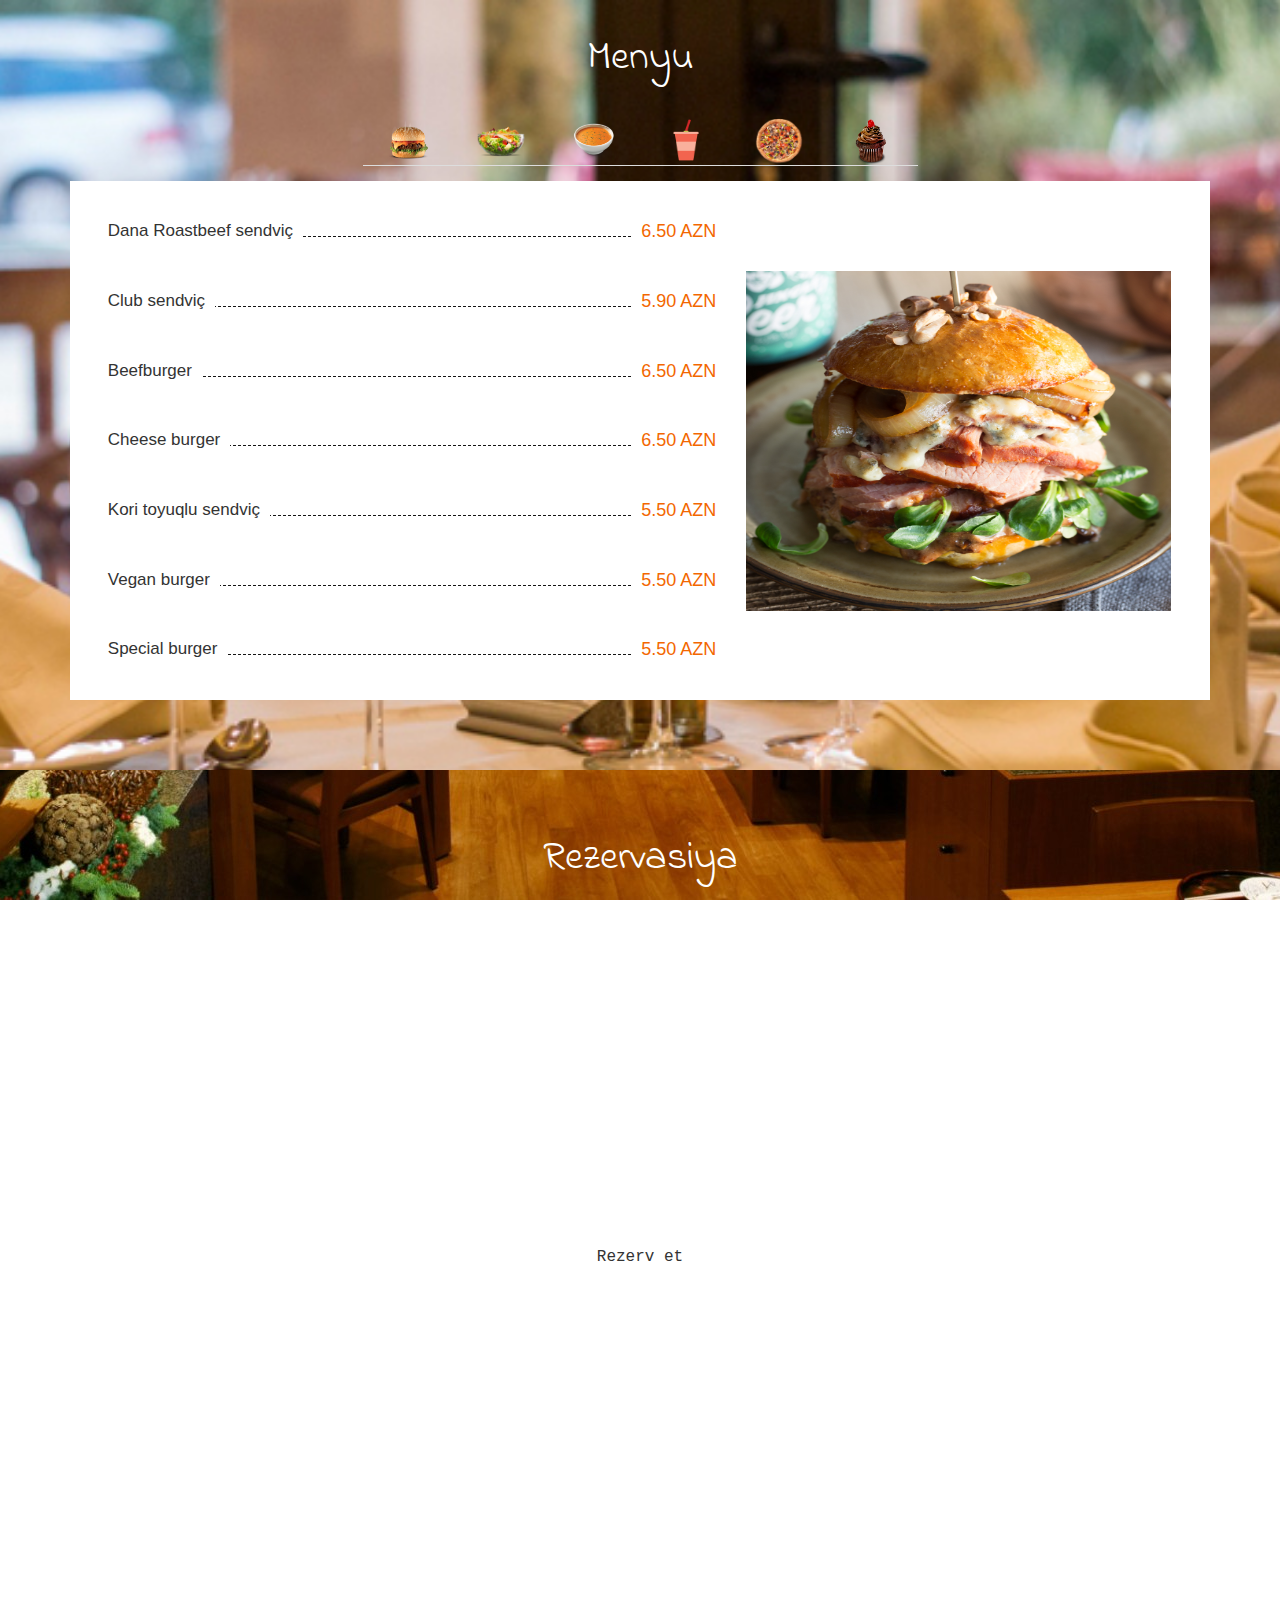
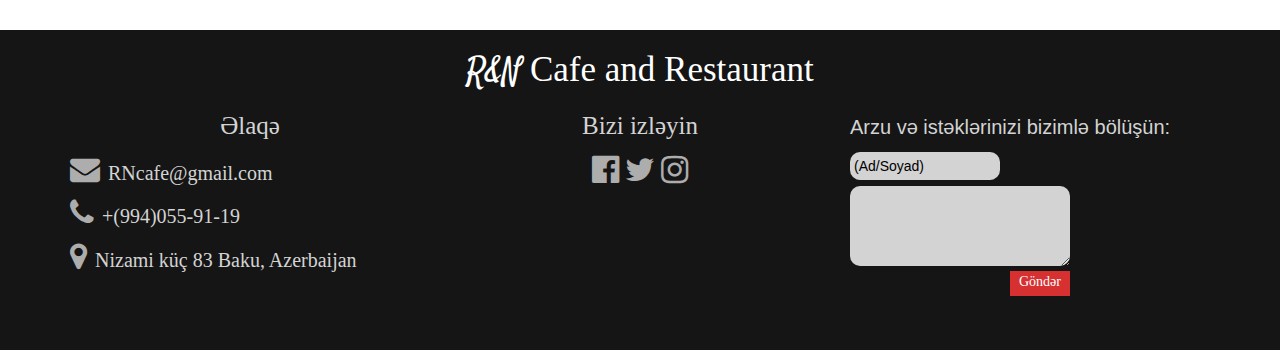
<file: index.html>
<!DOCTYPE html>
<html lang="en">
<head>
	<meta name="viewport" content="width=device-width, initial-scale=1">	
	<link rel="stylesheet" href="https://cdnjs.cloudflare.com/ajax/libs/font-awesome/4.7.0/css/font-awesome.min.css">
	<link rel="stylesheet" href="https://maxcdn.bootstrapcdn.com/bootstrap/3.3.7/css/bootstrap.min.css">
  	<script src="https://ajax.googleapis.com/ajax/libs/jquery/3.3.1/jquery.min.js"></script>
  	<script src="https://maxcdn.bootstrapcdn.com/bootstrap/3.3.7/js/bootstrap.min.js"></script>
  	<link href="https://fonts.googleapis.com/css?family=Indie+Flower" rel="stylesheet">
  	<link href="https://fonts.googleapis.com/css?family=Lato" rel="stylesheet">
  	<link href="https://fonts.googleapis.com/css?family=Satisfy" rel="stylesheet">
  	<script src="js/jsa.js"></script>
	<link rel="stylesheet" href="css/stylea.css">
	<meta charset="UTF-8">
	<title>R&N Cafe and Restaurant</title>
    <link rel="icon" href="img/logo3.png">
</head>
<body>

	<div class="container-fluid esasa">
		<div class="row">		

			<!--menu-->
			<div id="menua">		
				<div class="container">
					<div class="row">

						<!--bashliq-->
						<div class="basliqa">
							<p>Menyu</p>
						</div>
						<!--/bashliq-->							

						<!--menu-nav-->		
						<div class="col-md-6 col-md-offset-3 col-lg-6 col-lg-offset-3 col-sm-6 col-sm-offset-3">		<ul class=" nav menu-nav nav-tabs">
                                <audio id="sounda" src="sound/click.mp3" type="audio/mpeg"></audio>
                                <audio id="sounda1" src="sound/click.mp3" type="audio/mpeg"></audio>
                                <audio id="sounda2" src="sound/click.mp3" type="audio/mpeg"></audio>
                                <audio id="sounda3" src="sound/click.mp3" type="audio/mpeg"></audio>
                                <audio id="sounda4" src="sound/click.mp3" type="audio/mpeg"></audio>
                                <audio id="sounda5" src="sound/click.mp3" type="audio/mpeg"></audio>

								<li class="active col-md-2 burgera">
									<button data-toggle="tab" href="#burger" onclick="audiof()" >
                                        <img src="img/burger6.png" alt="" style="width:47px;height:47px;">
                                    </button>
								</li>
    							<li class="col-md-2 salada">
    								<button data-toggle="tab" href="#salad" onclick="audiof1()" >
                                        <img src="img/salad3.png" alt="" style="width:50px; height:47px;">
                                    </button>
    							</li>
    							<li class="col-md-2 soupa">
    								<button data-toggle="tab" href="#soup" onclick="audiof2()">
                                        <img src="img/soup1.png" alt="" style="width:50px;height:47px;">
                                    </button>
    							</li>
   			    				<li class="col-md-2 drinka">
   			    					<button data-toggle="tab" href="#drink" onclick="audiof3()">
                                        <img src="img/drink1.png" alt="" style="width:50px;height:47px; padding-bottom:3px">
                                    </button>
   			    				</li>
   			    				<li class="col-md-2 pizzaa">
   			    					<button data-toggle="tab" href="#pizza" onclick="audiof4()">
                                        <img src="img/pizza1.png" alt="" style="width:50px;height:47px;">
                                    </button>
   			    				</li>
   			    				<li class="col-md-2 cakea">
   			    					<button data-toggle="tab" href="#cupcake" onclick="audiof5()">
                                        <img src="img/cupcake1.png" alt="" style="width:50px;height:47px;">
                                    </button>
   			    				</li>							
							</ul>						
					   </div>
						<!-- /menu nav -->


						<!--menu-content-->
                    	<div class="col-md-12 col-lg-12 xol-sm-12 col-xs-12">						
                    		<div id="menu-content" class="tab-content">
                    			<!--burger-->
                        		<div id="burger" class="tab-pane fade in active">
                        			<div class=" col-lg-7 col-md-7 col-sm-12 col-xs-12">
                        				<!--yemek-->
                        				<div class="yemeka">
                        					<div class="yemek-basliqa">
                        						<h4 class="ada">Dana Roastbeef sendviç</h4>
                        						<h4 class="qiymeta">6.50 AZN</h4>
                        					</div>   					
                    					</div>
                    					<!--/yemek-->

                    					<!--yemek-->
                        				<div class="yemeka">
                        					<div class="yemek-basliqa">
                        						<h4 class="ada">Club sendviç</h4>
                        						<h4 class="qiymeta">5.90 AZN</h4>
                        					</div>   					
                    					</div>
                    					<!--/yemek-->

                    					<!--yemek-->
                        				<div class="yemeka">
                        					<div class="yemek-basliqa">
                        						<h4 class="ada">Beefburger</h4>
                        						<h4 class="qiymeta">6.50 AZN</h4>
                        					</div>   					
                    					</div>
                    					<!--/yemek-->

                    					<!--yemek-->
                        				<div class="yemeka">
                        					<div class="yemek-basliqa">
                        						<h4 class="ada">Cheese burger</h4>
                        						<h4 class="qiymeta">6.50 AZN</h4>
                        					</div>   					
                    					</div>
                    					<!--/yemek-->

                    					<!--yemek-->
                        				<div class="yemeka">
                        					<div class="yemek-basliqa">
                        						<h4 class="ada">Kori toyuqlu sendviç</h4>
                        						<h4 class="qiymeta">5.50 AZN</h4>
                        					</div>   					
                    					</div>
                    					<!--/yemek-->

                    					<!--yemek-->
                        				<div class="yemeka">
                        					<div class="yemek-basliqa">
                        						<h4 class="ada">Vegan burger</h4>
                        						<h4 class="qiymeta">5.50 AZN</h4>
                        					</div>   					
                    					</div>
                    					<!--/yemek-->

                    					<!--yemek-->
                        				<div class="yemeka">
                        					<div class="yemek-basliqa">
                        						<h4 class="ada">Special burger</h4>
                        						<h4 class="qiymeta">5.50 AZN</h4>
                        					</div>   					
                    					</div>
                    					<!--/yemek-->
                    				</div>					
                        		
                        			<div class="col-lg-5 col-md-5 hidden-sm hidden-xs">
                        				<div class="burgerimga1">
                        					<img src="img/burger5.jpg" style="width:425px; height: 340px;" alt="burger">
                        				</div>                        				
                        			</div>      			
                    			</div>
                    			<!--/burger-->

                    			<!--salad-->

                        		<div id="salad" class="tab-pane fade">                       
                        			<div class=" col-lg-7 col-md-7 col-sm-12 col-xs-12">
                        				<!--yemek-->
                        				<div class="yemeka">
                        					<div class="yemek-basliqa">
                        						<h4 class="ada">Sezar salatı</h4>
                        						<h4 class="qiymeta"> 5.50 AZN</h4>
                        					</div>   					
                    					</div>
                    					<!--/yemek-->

                    					<!--yemek-->
                        				<div class="yemeka">
                        					<div class="yemek-basliqa">
                        						<h4 class="ada">Tunes balıqlı salat</h4>
                        						<h4 class="qiymeta">8.00 AZN</h4>
                        					</div>   					
                    					</div>
                    					<!--/yemek-->

                    					<!--yemek-->
                        				<div class="yemeka">
                        					<div class="yemek-basliqa">
                        						<h4 class="ada">Beefburger</h4>
                        						<h4 class="qiymeta">6.50 AZN</h4>
                        					</div>   					
                    					</div>
                    					<!--/yemek-->

                    					<!--yemek-->
                        				<div class="yemeka">
                        					<div class="yemek-basliqa">
                        						<h4 class="ada">Badamlı toyuq salatı </h4>
                        						<h4 class="qiymeta">5.00 AZN</h4>
                        					</div>   					
                    					</div>
                    					<!--/yemek-->

                    					<!--yemek-->
                        				<div class="yemeka">
                        					<div class="yemek-basliqa">
                        						<h4 class="ada">R.N special </h4>
                        						<h4 class="qiymeta">6.50 AZN</h4>
                        					</div>   					
                    					</div>
                    					<!--/yemek-->

                    					<!--yemek-->
                        				<div class="yemeka">
                        					<div class="yemek-basliqa">
                        						<h4 class="ada">Yunan salatı </h4>
                        						<h4 class="qiymeta">3.90 AZN</h4>
                        					</div>   					
                    					</div>
                    					<!--/yemek-->

                    					<!--yemek-->
                        				<div class="yemeka">
                        					<div class="yemek-basliqa">
                        						<h4 class="ada">Çoban salatı </h4>
                        						<h4 class="qiymeta">3.50 AZN</h4>
                        					</div>   					
                    					</div>
                    					<!--/yemek-->
                    				</div>
                                    <div class="col-lg-5 col-md-5 hidden-sm hidden-xs">
                                        <div class="burgerimga">
                                            <img src="img/salad4.jpg" style="width:425px; height: 310px; margin-top:70px;" alt="burger">
                                        </div>                                      
                                    </div> 						
                        		</div>
                        		<!--/salad-->

                        		<!--soup-->

                        		<div id="soup" class="tab-pane fade">
                        			<div class=" col-lg-7 col-md-7 col-sm-12 col-xs-12">
                        				<!--yemek-->
                        				<div class="yemeka">
                        					<div class="yemek-basliqa">
                        						<h4 class="ada">Pomidor şorbasi</h4>
                        						<h4 class="qiymeta"> 3.00 AZN</h4>
                        					</div>   					
                    					</div>
                    					<!--/yemek-->

                    					<!--yemek-->
                        				<div class="yemeka">
                        					<div class="yemek-basliqa">
                        						<h4 class="ada">Mərcimək şorbası</h4>
                        						<h4 class="qiymeta">3.00 AZN</h4>
                        					</div>   					
                    					</div>
                    					<!--/yemek-->

                    					<!--yemek-->
                        				<div class="yemeka">
                        					<div class="yemek-basliqa">
                        						<h4 class="ada">Qaymaqlı göbələk şorbası</h4>
                        						<h4 class="qiymeta">3.00 AZN</h4>
                        					</div>   					
                    					</div>
                    					<!--/yemek-->

                    					<!--yemek-->
                        				<div class="yemeka">
                        					<div class="yemek-basliqa">
                        						<h4 class="ada">İspanaq şorbası  </h4>
                        						<h4 class="qiymeta">3.00 AZN</h4>
                        					</div>   					
                    					</div>
                    					<!--/yemek-->

                    					<!--yemek-->
                        				<div class="yemeka">
                        					<div class="yemek-basliqa">
                        						<h4 class="ada">Köftəli ərişdə </h4>
                        						<h4 class="qiymeta">3.00 AZN</h4>
                        					</div>   					
                    					</div>
                    					<!--/yemek-->

                    					<!--yemek-->
                        				<div class="yemeka">
                        					<div class="yemek-basliqa">
                        						<h4 class="ada">Toyuq şorbası </h4>
                        						<h4 class="qiymeta">3.00 AZN</h4>
                        					</div>   					
                    					</div>
                    					<!--/yemek-->

                    					<!--yemek-->
                        				<div class="yemeka">
                        					<div class="yemek-basliqa">
                        						<h4 class="ada">Çoban salatı </h4>
                        						<h4 class="qiymeta">3.50 AZN</h4>
                        					</div>   					
                    					</div>
                    					<!--/yemek-->
                    				</div>  
                                    <div class="col-lg-5 col-md-5 hidden-sm hidden-xs">
                                        <div class="burgerimga">
                                            <img src="img/soup3.jpeg" style="width:425px; height: 310px; margin-top:70px;" alt="burger">
                                        </div>                                      
                                    </div>                   	      		
                        		</div>
                        		<!--/soup-->

                        		<!--drink-->

                        		<div id="drink" class="tab-pane fade">
                          			<div class=" col-lg-7 col-md-7 col-sm-12 col-xs-12">
                        				<!--yemek-->
                        				<div class="yemeka">
                        					<div class="yemek-basliqa">
                        						<h4 class="ada">Coca-cola</h4>
                        						<h4 class="qiymeta"> 1.00 AZN</h4>
                        					</div>   					
                    					</div>
                    					<!--/yemek-->

                    					<!--yemek-->
                        				<div class="yemeka">
                        					<div class="yemek-basliqa">
                        						<h4 class="ada">Ayran</h4>
                        						<h4 class="qiymeta">1.00 AZN</h4>
                        					</div>   					
                    					</div>
                    					<!--/yemek-->

                    					<!--yemek-->
                        				<div class="yemeka">
                        					<div class="yemek-basliqa">
                        						<h4 class="ada">Meyvə suyu</h4>
                        						<h4 class="qiymeta">3.00 AZN</h4>
                        					</div>   					
                    					</div>
                    					<!--/yemek-->

                    					<!--yemek-->
                        				<div class="yemeka">
                        					<div class="yemek-basliqa">
                        						<h4 class="ada">Americano</h4>
                        						<h4 class="qiymeta">3.00 AZN</h4>
                        					</div>   					
                    					</div>
                    					<!--/yemek-->

                    					<!--yemek-->
                        				<div class="yemeka">
                        					<div class="yemek-basliqa">
                        						<h4 class="ada">Espresso</h4>
                        						<h4 class="qiymeta">3.00 AZN</h4>
                        					</div>   					
                    					</div>
                    					<!--/yemek-->

                    					<!--yemek-->
                        				<div class="yemeka">
                        					<div class="yemek-basliqa">
                        						<h4 class="ada">Isti şokolad</h4>
                        						<h4 class="qiymeta">3.00 AZN</h4>
                        					</div>   					
                    					</div>
                    					<!--/yemek-->

                    					<!--yemek-->
                        				<div class="yemeka">
                        					<div class="yemek-basliqa">
                        						<h4 class="ada">Cafe latte</h4>
                        						<h4 class="qiymeta">3.50 AZN</h4>
                        					</div>   					
                    					</div>
                    					<!--/yemek-->
                    				</div>

                    				<div class="col-lg-5 col-md-5 hidden-sm hidden-xs">
                        				<div class="burgerimga">
                        					<img src="img/drinks.jpg" style="width:425px; height: 310px; margin-top:70px;" alt="burger">
                        				</div>                        				
                        			</div>                          			 
                        		</div>
                        		<!--/drink-->

                        		<!--cupcake-->

                        		<div id="cupcake" class="tab-pane fade">
                        			<div class=" col-lg-7 col-md-7 col-sm-12 col-xs-12">
                        				<!--yemek-->
                        				<div class="yemeka">
                        					<div class="yemek-basliqa">
                        						<h4 class="ada">Cheesecake çiyələk</h4>
                        						<h4 class="qiymeta"> 5.90 AZN</h4>
                        					</div>   					
                    					</div>
                    					<!--/yemek-->

                    					<!--yemek-->
                        				<div class="yemeka">
                        					<div class="yemek-basliqa">
                        						<h4 class="ada">Cheesecake sade</h4>
                        						<h4 class="qiymeta">5.90 AZN</h4>
                        					</div>   					
                    					</div>
                    					<!--/yemek-->

                    					<!--yemek-->
                        				<div class="yemeka">
                        					<div class="yemek-basliqa">
                        						<h4 class="ada">Tiramisu</h4>
                        						<h4 class="qiymeta">4.00 AZN</h4>
                        					</div>   					
                    					</div>
                    					<!--/yemek-->

                    					<!--yemek-->
                        				<div class="yemeka">
                        					<div class="yemek-basliqa">
                        						<h4 class="ada">Panna kotta</h4>
                        						<h4 class="qiymeta">5.00 AZN</h4>
                        					</div>   					
                    					</div>
                    					<!--/yemek-->

                    					<!--yemek-->
                        				<div class="yemeka">
                        					<div class="yemek-basliqa">
                        						<h4 class="ada">Vulkan</h4>
                        						<h4 class="qiymeta">5.00 AZN</h4>
                        					</div>   					
                    					</div>
                    					<!--/yemek-->

                    					<!--yemek-->
                        				<div class="yemeka">
                        					<div class="yemek-basliqa">
                        						<h4 class="ada">Günün tortu</h4>
                        						<h4 class="qiymeta">3.00 AZN</h4>
                        					</div>   					
                    					</div>
                    					<!--/yemek-->

                    					<!--yemek-->
                        				<div class="yemeka">
                        					<div class="yemek-basliqa">
                        						<h4 class="ada">Şokolad </h4>
                        						<h4 class="qiymeta">3.50 AZN</h4>
                        					</div>   					
                    					</div>
                    					<!--/yemek-->
                    				</div>

                    				<div class="col-lg-5 col-md-5 hidden-sm hidden-xs">
                        				<div class="burgerimga">
                        					<img src="img/vulkan.jpg" style="width:425px; height: 310px; margin-top:70px;" alt="burger">
                        				</div>                        				
                        			</div>                          			                         			
                        		</div>
                        		<!--/cupcake-->

                        		<!--pizza-->
                        		<div id="pizza" class="tab-pane fade">
                        			<div class=" col-lg-7 col-md-7 col-sm-12 col-xs-12">
                        				<!--yemek-->
                        				<div class="yemeka">
                        					<div class="yemek-basliqa">
                        						<h4 class="ada">R.N mixed pizza</h4>
                        						<h4 class="qiymeta"> 9.00 AZN</h4>
                        					</div>   					
                    					</div>
                    					<!--/yemek-->

                    					<!--yemek-->
                        				<div class="yemeka">
                        					<div class="yemek-basliqa">
                        						<h4 class="ada">Vegeterian pizza</h4>
                        						<h4 class="qiymeta">6.90 AZN</h4>
                        					</div>   					
                    					</div>
                    					<!--/yemek-->

                    					<!--yemek-->
                        				<div class="yemeka">
                        					<div class="yemek-basliqa">
                        						<h4 class="ada">Marqarita</h4>
                        						<h4 class="qiymeta">5.00 AZN</h4>
                        					</div>   					
                    					</div>
                    					<!--/yemek-->

                    					<!--yemek-->
                        				<div class="yemeka">
                        					<div class="yemek-basliqa">
                        						<h4 class="ada">Meyvəli pizza</h4>
                        						<h4 class="qiymeta">8.00 AZN</h4>
                        					</div>   					
                    					</div>
                    					<!--/yemek-->

                    					<!--yemek-->
                        				<div class="yemeka">
                        					<div class="yemek-basliqa">
                        						<h4 class="ada">Chicken pizza</h4>
                        						<h4 class="qiymeta">5.00 AZN</h4>
                        					</div>   					
                    					</div>
                    					<!--/yemek-->

                    					<!--yemek-->
                        				<div class="yemeka">
                        					<div class="yemek-basliqa">
                        						<h4 class="ada">Pizza pepperoni </h4>
                        						<h4 class="qiymeta">6.00 AZN</h4>
                        					</div>   					
                    					</div>
                    					<!--/yemek-->

                    					<!--yemek-->
                        				<div class="yemeka">
                        					<div class="yemek-basliqa">
                        						<h4 class="ada">Chef special</h4>
                        						<h4 class="qiymeta">9.50 AZN</h4>
                        					</div>   					
                    					</div>
                    					<!--/yemek-->
                    				</div>

                    				<div class="col-lg-5 col-md-5 hidden-sm hidden-xs">
                        				<div class="burgerimga">
                        					<img src="img/pizza2.jpg" style="width:425px; height: 360px; margin-top:40px;" alt="burger">
                        				</div>                     		
                        			</div>                         		
                        		</div>
                        		<!--/pizza-->
                      		</div>
                       </div>  <!--/menu-content-->                      
					</div>
				</div>
			</div>
			<!--/menu-->

			<!--Rezervasiya-->
			<div id="rezerva">
				<div class="container">
					<div class="row">
						<div class="rezervbasliqa">
							<p>Rezervasiya</p>
						</div>

						<div class="col-md-8 col-md-offset-2 col-lg-8 col-lg-offset-2 col-sm-8 col-sm-offset-2 col-xs-12">

							<!--button-->							
							<div class="col-md-6 col-md-offset-3  col-sm-10 col-sm-offset-1">
								<button onclick="myFunction()" id="rezervbtn" >Rezerv et</button>
							</div>							
							<!--/button-->

							<div id="rezerv-contenta">
								<div class="col-lg-6 col-md-6 col-sm-6 col-xs-12 ">
									<input type="text" placeholder="Ad">
									<input type="text" placeholder="Soyad">
									<input type="email" placeholder="E-mail">
									<input type="text" placeholder="Telefon">							
								</div>
								<div class="col-lg-6 col-md-6 col-sm-6 col-xs-12 ">
									<input type="number" name="quantity" min="1" max="15" placeholder="Qonaq sayı (15 nəfərə kimi)">
									<input type="date" placeholder="">
									<input type="time" placeholder="">
									<select name="tedbir" class="tedbira">
										<option value="" disabled selected hidden>Tədbir növünü seçin</option>
    									<option value="adgunu">Ad günü </option>
    									<option value="diger">Digər</option>
    								</select>					
    							</div>
    							<div class="col-md-4 col-md-offset-4 col-lg-4 col-lg-offset-4 col-sm-4 col-sm-offset-4 col-xs-12">             
                                    <button type="submit" value="Təsdiq et" class="submita" >
                                        <div class="submitb"></div>
                                        <a href="#">Təsdiq et</a>
                                    </button>                                 
                            	</div>	 
							</div>
						</div>									
					</div>
				</div>
			</div>
			<!--/Rezervasiya-->

			<!--Footer-->
			
			<div class="container-fluid">
				<div class="row ">
					<div class="footer">
                        <div class="container">
                            <div class="footer2">
                                <div class="row">
                                    <center><p class="footeryazi"><span>R&N</span> Cafe and Restaurant</p></center>
                                    <div class="col-md-4 col-sm-4 col-lg-4 col-xs-2">
                                        <div class="elaqea">
                                            <center><p class="elaqeabashliq">Əlaqə</p></center>
                                            <p><i class="fa fa-envelope" aria-hidden="true"></i>RNcafe@gmail.com</p>
                                            <p><i class="fa fa-phone" aria-hidden="true"></i>+(994)055-91-19</p>
                                            <p><i class="fa fa-map-marker" aria-hidden="true"></i>Nizami küç 83 Baku, Azerbaijan</p>
                                        </div>                 
                                    </div>
                                    <div class="col-md-4 col-sm-4 col-lg-4 col-xs-8">
                                        <div class="elaqeicon">
                                            <center><p>Bizi izləyin</p>
                                            <a href="https://www.facebook.com/RNcafe/" target="_blank" ><i class="fa fb fa-facebook-official " aria-hidden="true"></i></a>
                                            <a href="#"><i class="fa tw fa-twitter  " aria-hidden="true"></i></a>
                                            <a href="#"><i class="fa ins fa-instagram " aria-hidden="true"></i></a></center>
                                        </div>
                                        <!-- <hr class="line">  -->  
                                    </div>
                                    <div class="col-md-4 col-sm-4 col-lg-4 col-xs-2">
                                        <div class="fikira">
                                            <p>Arzu və istəklərinizi bizimlə bölüşün:</p>
                                            <input type="text" placeholder="(Ad/Soyad)">
                                            <textarea name="yazia" id="yazia" cols="28" rows="5"></textarea><br>
                                            <button type="submit">Göndər</button>
                                        </div>
                                    </div>
                                </div>
                            </div>
                        </div>													
					</div>
				</div>
			</div>
            
			
        <!--/Footer-->
		</div>
	</div>

</body>
</html>
</file>
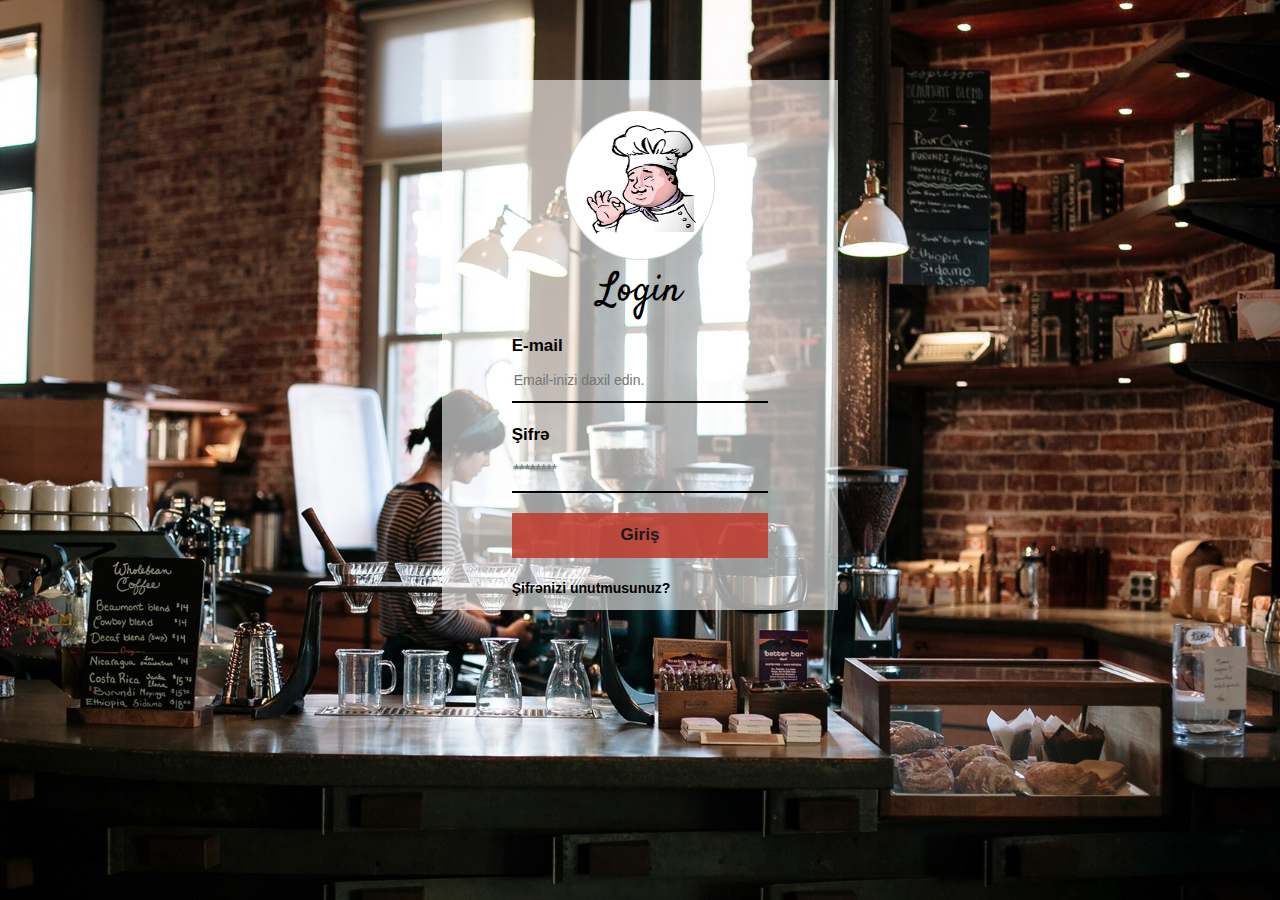
<file: login.html>
<!DOCTYPE html>
<html lang="en">
<head>
	<meta name="viewport" content="width=device-width, initial-scale=1">
	<link rel="stylesheet" href="https://cdnjs.cloudflare.com/ajax/libs/font-awesome/4.7.0/css/font-awesome.min.css">
	 <link rel="stylesheet" href="https://maxcdn.bootstrapcdn.com/bootstrap/3.3.7/css/bootstrap.min.css">
  	<script src="https://ajax.googleapis.com/ajax/libs/jquery/3.3.1/jquery.min.js"></script>
  	<script src="https://maxcdn.bootstrapcdn.com/bootstrap/3.3.7/js/bootstrap.min.js"></script>
  	<link href="https://fonts.googleapis.com/css?family=Indie+Flower" rel="stylesheet">
  	<link href="https://fonts.googleapis.com/css?family=Lato" rel="stylesheet">
  	<link href="https://fonts.googleapis.com/css?family=Satisfy" rel="stylesheet">
  	<script src="js/jsa.js"></script>
	<link rel="stylesheet" href="css/login.css">
	<meta charset="UTF-8">
	<title>Login</title>
	<link rel="icon" href="img/loginlogo.png">
</head>
<body>


	<div class="container-fluid">
		<div class="row">
			<div class="col-md-4 col-lg-4 col-sm-12 col-xs-12  col-lg-offset-4 col-md-offset-4 ">
				<div class="hesab">
					<img class="profil" src="img/cook1.png" alt="cook" >
					<h2>Login</h2>
					<form>
						<p>E-mail</p>
						<input type="text" placeholder="Email-inizi daxil edin.">
						<p>Şifrə</p>
						<input type="password" placeholder="********">
						<button type="submit" class="submit">Giriş
							<span class="bordertopbottom"></span>
						</button>
						<a href="#">Şifrənizi unutmusunuz?</a>
					</form>
				</div>
			</div>
		</div>
	</div>

	
</body>
</html>
</file>
<file: css/stylea.css>
#menua{
	background-image: url('../img/menu2.jpg');
	background-size: cover;
	background-position: center;
	background-repeat: no-repeat;
	background-attachment: fixed;
	height: 770px;	
}
.basliqa{
	text-align: center;
	margin-bottom:30px;
	margin-top:30px;
}
.menu-nav{
	text-align: center;
}
.basliqa p{
	font-family: 'Indie Flower', cursive;
	color:white;
	font-size:40px;
}
.menu-nav li button{
	background:none;
	border:none;
	outline: none;
	transition: transform .2s;
}
.menu-nav li button:hover{
	transform: scale(1.4);
	border:none;
}
#menu-content {
  margin-top:15px;
  overflow:auto;
  padding:30px 2% 30px;
  background-color:#FFF;
}
.yemeka + .yemeka {
  margin-top:30px;
}
.yemeka .yemek-basliqa {
  position:relative;
  z-index:10;
}
.yemeka .yemek-basliqa:before {
  content:"";
  display:block;
  position:relative;
  top:25px;
  height:1px;
  width:100%;
  border-top:1px dashed #151515;
  z-index:-1;
}
.yemeka .ada {
  display: inline-block;
  font-family:'Cabin', sans-serif;
  background-color: #FFF;
  padding-right: 10px;
  font-weight:400;
}
.yemeka .qiymeta {
  float:right;
  background-color:#FFF;
  padding-left: 10px;
  color:#f36700;
}
.ada{
	font-size: 17px;
	font-family: 'Quicksand';
}
.burgerimga{
	height: 300px;
}
.burgerimga1{
	height: 300px;
	margin-top:60px;
}
#rezerva{
	background-image: url('../img/rezerva2.jpg');
	background-size: cover;
	background-position: center;
	background-repeat: no-repeat;
	background-attachment: fixed;
	height: 1040px;
	padding-bottom:250px;
	
}
.rezervbasliqa p{
	text-align: center;
	margin-top: 60px;
	margin-bottom: 70px;
	font-family: 'Indie Flower', cursive;
	color:white;
	font-size:40px;
}
#rezerv-contenta{
	width:100%;
	min-height:450px; 
	background-color:white;
	display:none;
	opacity: 0.8;
	color:black;
}
#rezervbtn{
	width:100%;
	height:40px;
	margin-top:280px;
	background-color:white;
	border:1px solid white;
	border-radius: 20px;
	outline: none;
    transition :1s;
    font-family: 'courier';
    font-size:16px;
}
#rezervbtn:hover{
	opacity:0.5;
}
#rezerv-contenta input {
	width:95%;
	margin-top:40px;
	height:40px;
	outline: none;
	padding-left:9px;
	font-size:25px;
	font-family: "indie flower";
	
}
 ::placeholder{ 
    color: black;
    opacity: 1; 
}
.submita{
	width:95%;
	margin-top:40px;
	height:45px;
	float:left;
	position:relative;
	box-sizing:border-box;
	overflow:hidden;
	outline: none;
	font-size:25px;
	background-color: #EE5A24;
	border: 1px solid #EE5A24;
	color:black;	
	font-family: "indie flower"
}
.submita a{
	text-decoration: none;
	font-size:25px;
	font-family: "indie flower";
	color:black;
    transition:all .7s ease;
    z-index:2;
    position: relative;
    margin-bottom:10px;

}
.submitb{
  width:290px;
  height:53px;
  left:-290px;
  background:#c23616 ;
  position:absolute;
  transition:all .7s ease;
  z-index:1;
  top:-2px;
}
.submita:hover .submitb{
  left:0;
}
.submita:hover a{
  color:black;
}
 .tedbira{
 	width:95%;
	margin-top:40px;
	height:40px;
	outline: none;
	padding-left:9px;
	font-size:25px;
	font-family: "indie flower"
 }
footer{
	display: block;
}
.footer{
    width: 100%;
	background-color:#151515;	
	position: relative;
    margin-top: -180px; 
    height: 320px;
    clear:both;
}
.footer2{
	width: 100%;
	background-color:#151515;	
	position: relative;
    height: 320px;
    clear:both;
}

.footeryazi{
	font-family:calibri;  
	color:white;
	font-size:35px;
	padding-top:15px;
	width:400px;
}
.footeryazi span{
	font-family: 'Satisfy', cursive;
}
.elaqea{
	font-family:calibri;  
	color:lightgray;
	font-size:20px;	
}
.elaqeabashliq{
	font-size:25px;
}
.elaqeicon{
	font-family:calibri;  
	color:lightgray;
	font-size:25px;	
}
.elaqeicon p{
	margin-top:0px;
}
.elaqea	 i{
	background-color: #151515;
	color:#ADADAD;
	font-size:30px;
	display: inline-block;	
	margin-right:8px;
}
.elaqeicon i{
	background-color: #151515;
	color:#ADADAD;
	font-size:32px;	
}
.elaqeicon i:hover{
    color:#E1E1E1;
    transform: scale(1.2)
}
.elaqeicon .fa-facebook-official:hover{
	color:#3A559F;
}
.elaqeicon .fa-twitter:hover{
	color:#1EA1F3;
}
.elaqeicon .fa-instagram:hover{
	color:#88419D;
}
.fikira input{
	width:150px;
	outline: none;
	border-radius:10px;
	border:none;
	box-sizing: border-box;
	padding:4px;
	background-color: lightgray;
}
.fikira p{
	margin-top:5px;
	font-size:20px;
	color:lightgray;
	/*font-family:calibri;*/  
}
textarea{
	background-color: lightgray;
}
#yazia{
	margin-top:6px;
	outline: none;
	width:220px;
	height: 80px;
	border-radius:10px;
	border:none;
	box-sizing: border-box;
	padding:5px;
}
.fikira button{
	width:60px;
	height: 25px;
	color:white;
	margin-left:160px;
	box-sizing: border-box;
	padding-bottom: 8px;
	border:none;
	background-color: #d63031;
	font-family: 'Calibri';
	outline: none;
}
.fikira button:hover{
	background-color:brown;
	color:white;
	font-style: bold;
}


@media only screen and (min-width:390px) and (max-width: 514px) { 
    .burgera button{ 
    	margin-left:30px;
    }
    .salada button{
    	margin-left:30px;
    }
    .soupa button{
    	margin-left:30px;
    }
    .pizzaa button{
    	margin-left:30px;
    }
    .drinka button{
    	margin-left:30px;
    }
    .cakea button{
    	margin-left:30px;
    }
}
@media only screen and (min-width:514px) and (max-width: 600px){
	.burgera button{ 
    	margin-left:50px;
    }
    .salada button{
    	margin-left:50px;
    }
    .soupa button{
    	margin-left:50px;
    }
    .pizzaa button{
    	margin-left:50px;
    }
    .drinka button{
    	margin-left:50px;
    }
    .cakea button{
    	margin-left:50px;
    }
}
@media only screen and (min-width: 320px) and (max-width: 396px) { 
    .burgera button{
    	margin-left:50px;
    }
    .soupa button{
    	margin-left:50px;
    }
    .pizzaa button{
    	margin-left:50px;
    }
}
@media only screen and (max-width: 320px) { 
    .burgera button{
    	margin-left:30px;
    }
    .soupa button{
    	margin-left:30px;
    }
    .pizzaa button{
    	margin-left:30px;
    }
}
@media only screen  and (max-width: 768px){
	
	.footer{
		height:180px;
	}
	.footer2{
		height: 160px;
	}
	#rezerva{
		height:1200px;
	}
	#rezerv-contenta{
		height: 740px;
	}
	.elaqea{
		display: none;
	}
	.fikira{
		display: none;
	}
	.eff-4{
		width:630px;
  		left:-630px;
	}
}
@media only screen and (max-width: 420px){
    .footeryazi{
    	padding-top:0px;
    	width:200px;
    } 
    .footer{
		height:250px;
		margin-top:-50px;
	}   
	.footer2{
		height: 250px;
	} 
}
</file>
<file: css/login.css>
body { 
  background: url(../img/rezerva.jpg) no-repeat center center fixed; 
  background-size: cover;
}
.hesab{
	width:100%;
	height:530px;
	box-sizing:border-box;
	background : rgba(255,255,255,.6);
	margin-top:80px;
	padding:30px 70px;
}
.profil{
	width: 150px;
    height: 150px;
    margin: 0 auto 10px;
    display: block;
    border-radius: 50%;
    overflow: hidden;
    border:1px solid lightgray;
}
.profil:hover{
	border:2px solid black;
}
h2{
	margin:0;
	padding: 0 0 20px;
	text-align: center;
	color:black;
	font-family: 'Satisfy', cursive;
	font-size:40px;
}
.hesab p{
	margin:0;
	padding:0;
	font-weight: bold;
	color:black;
	font-size:17px;
}
.hesab input{
	height: 45px;
	width:100%;
	margin-bottom: 20px;	
	outline:none;		
	background:transparent;	
}
.submit{
	position: relative;
	height:45px;
	width:100%;
	margin-bottom:20px;
	font-size:17px;	
	outline:none;	
	opacity:0.85;	
	background:#c0392b/*rgba(240,240,240,0.4)*/;
	border:none;
	color:black;
	font-weight: bold
}
button::before, button::after{
  content:"";
  width: 0;
  height: 2px;
  position: absolute;
  transition: all 0.2s linear;
  background: /*#572414*/ black ;
  transition-delay: 0.2s;
}
span::before, span::after{
  content:"";
  width:2px;
  height:0;
  position: absolute;
  transition: all 0.2s linear;
  background: /*#572414*/ black;
  transition-delay: 0s;
}
button:hover::before, button:hover::after{
  width: 100%;
}
button:hover span::before, button:hover span::after{
  height: 100%;
}
span{
  display: block;
}
.submit::before{
  right: 0;
  top: 0;
}
.submit::after{
  left: 0;
  bottom: 0;
}
.submit span::before{
  left: 0;
  top: 0;
}
.submit span::after{
  right: 0;
  bottom: 0;
}
.submit:hover::before, .submit:hover::after{
  transition-delay: 0s;
}
.submit:hover span::before, .submit:hover span::after{
  transition-delay: 0.2s;
}
.hesab input[type="text"],
.hesab input[type="password"]
{
	border:none;
	border-bottom: 2px solid black;
}

.submit:hover{
	opacity:1;
}
a{
	color:black;
	font-weight: bold;
	font-size: 14px;
	text-decoration: none;
	outline: none;
}
a:hover{
	text-decoration: none;
	color:#572414;
}
@media only screen and (max-width: 320px) {
    .profil{
    	margin-left:-34px;
    }
    .hesab{
    	height: 540px;
    }
}
</file>
